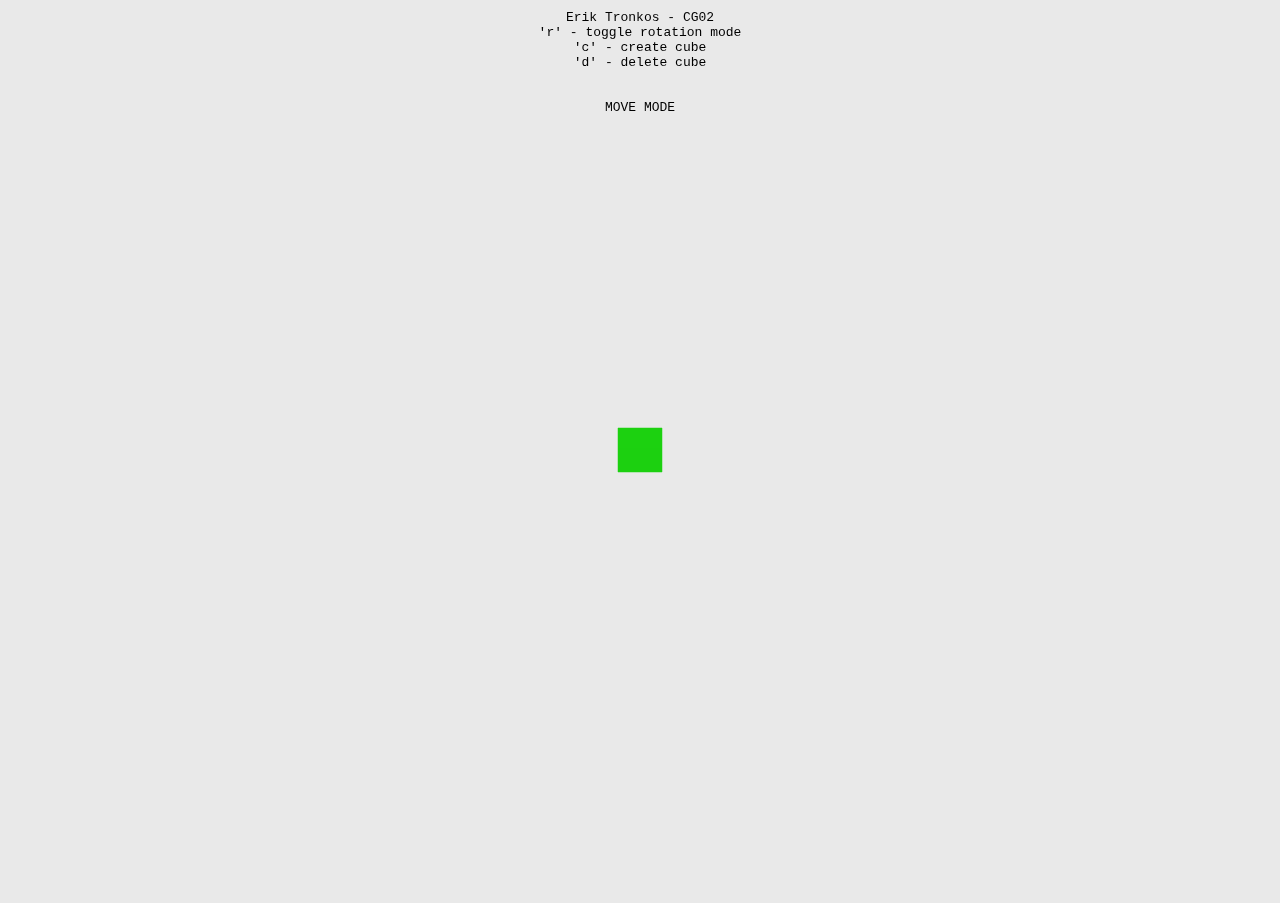
<file: cg/index.html>
<html>
<head>
<meta http-equiv="refresh" content="0; url=http://eriktronkos.github.io/cg/cg02.html" />
</head>
<body>
<a src="http://eriktronkos.github.io/cg/cg02.html">Clique aqui se não for redirecionado</a>
</body>
</html>
</file>
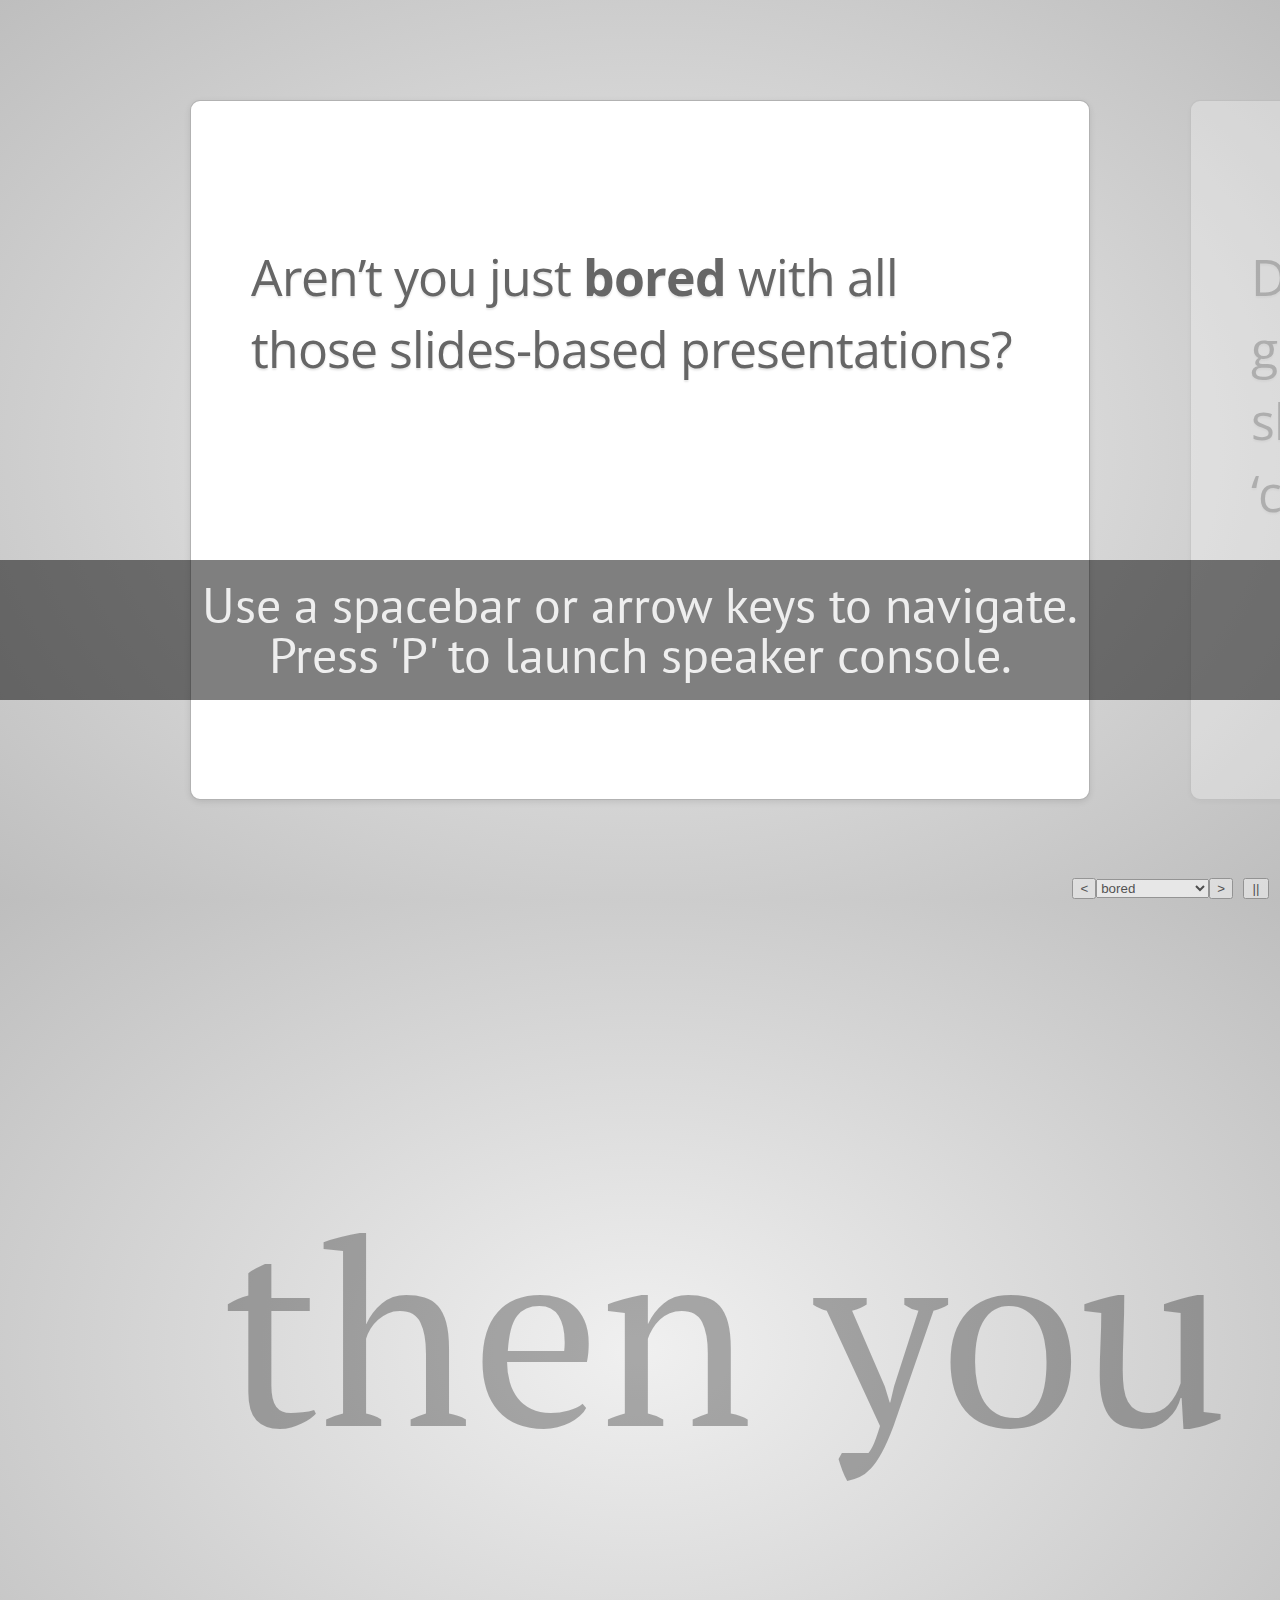
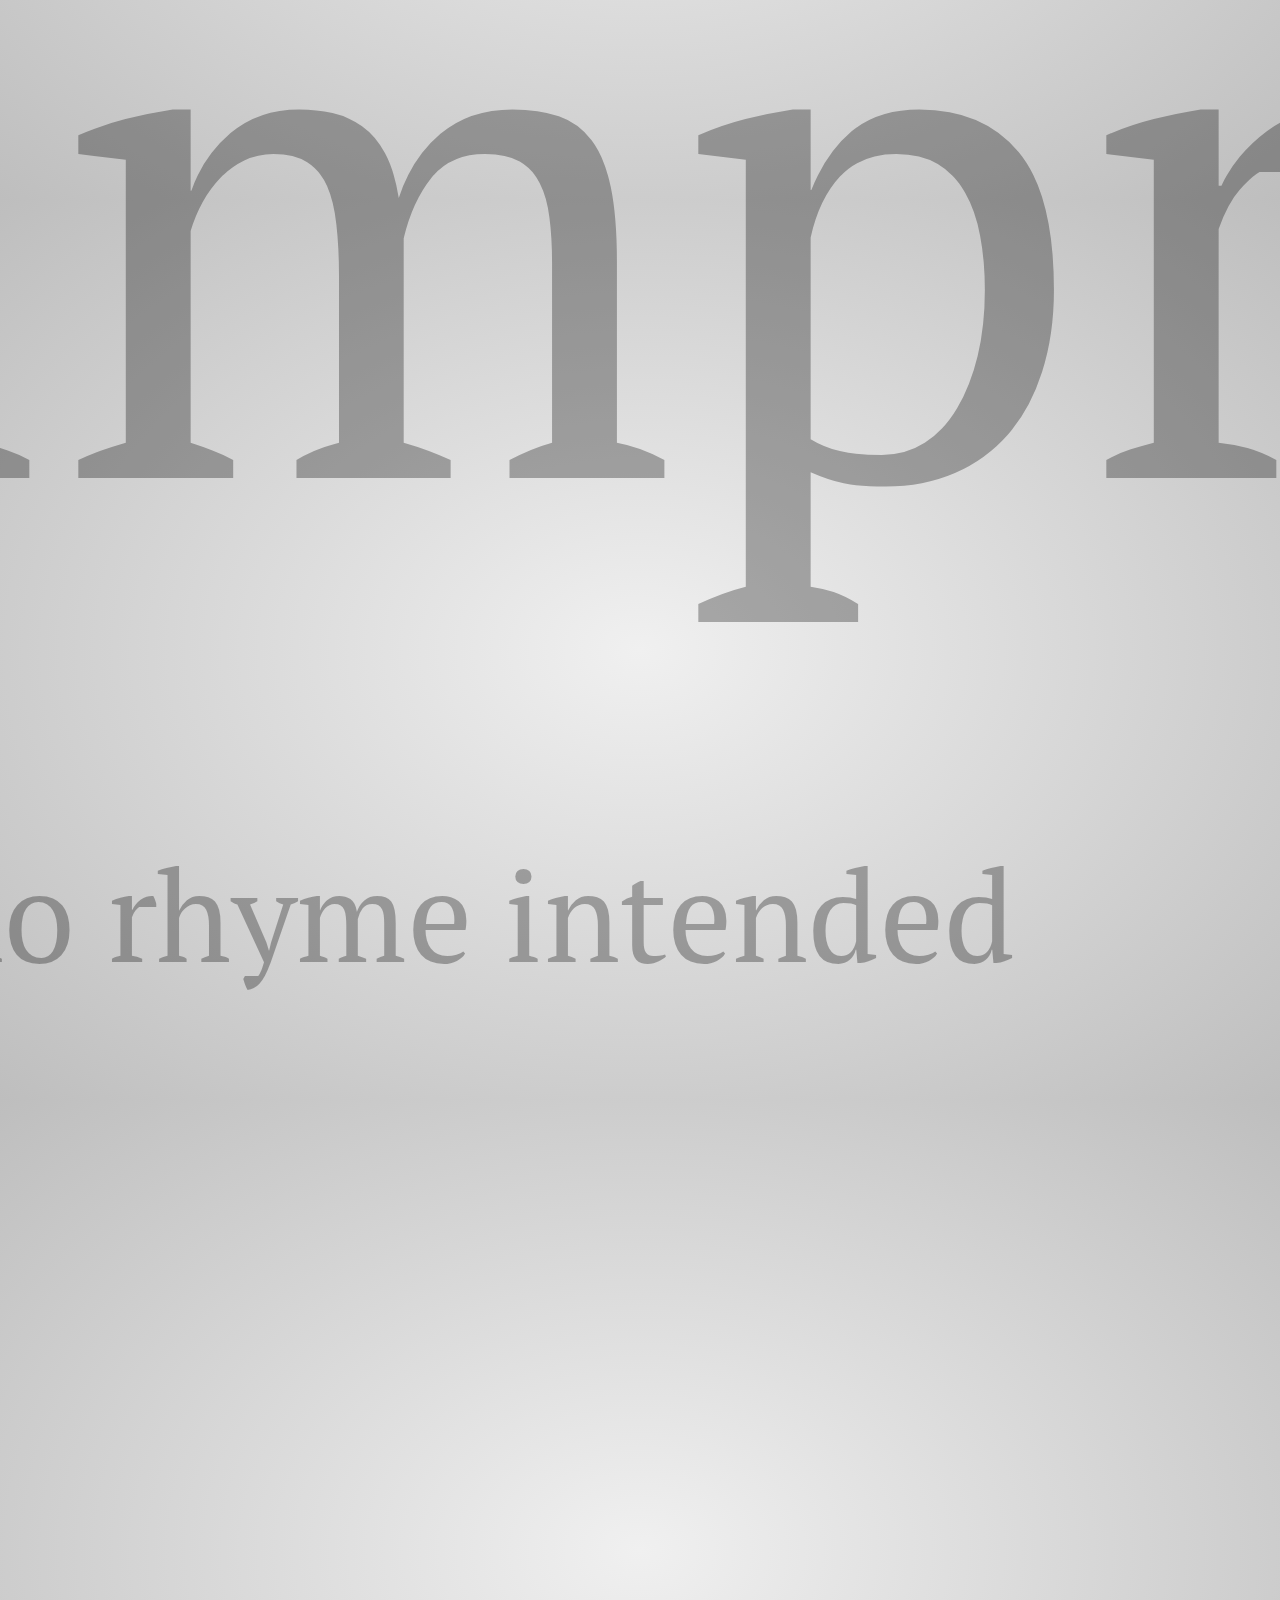
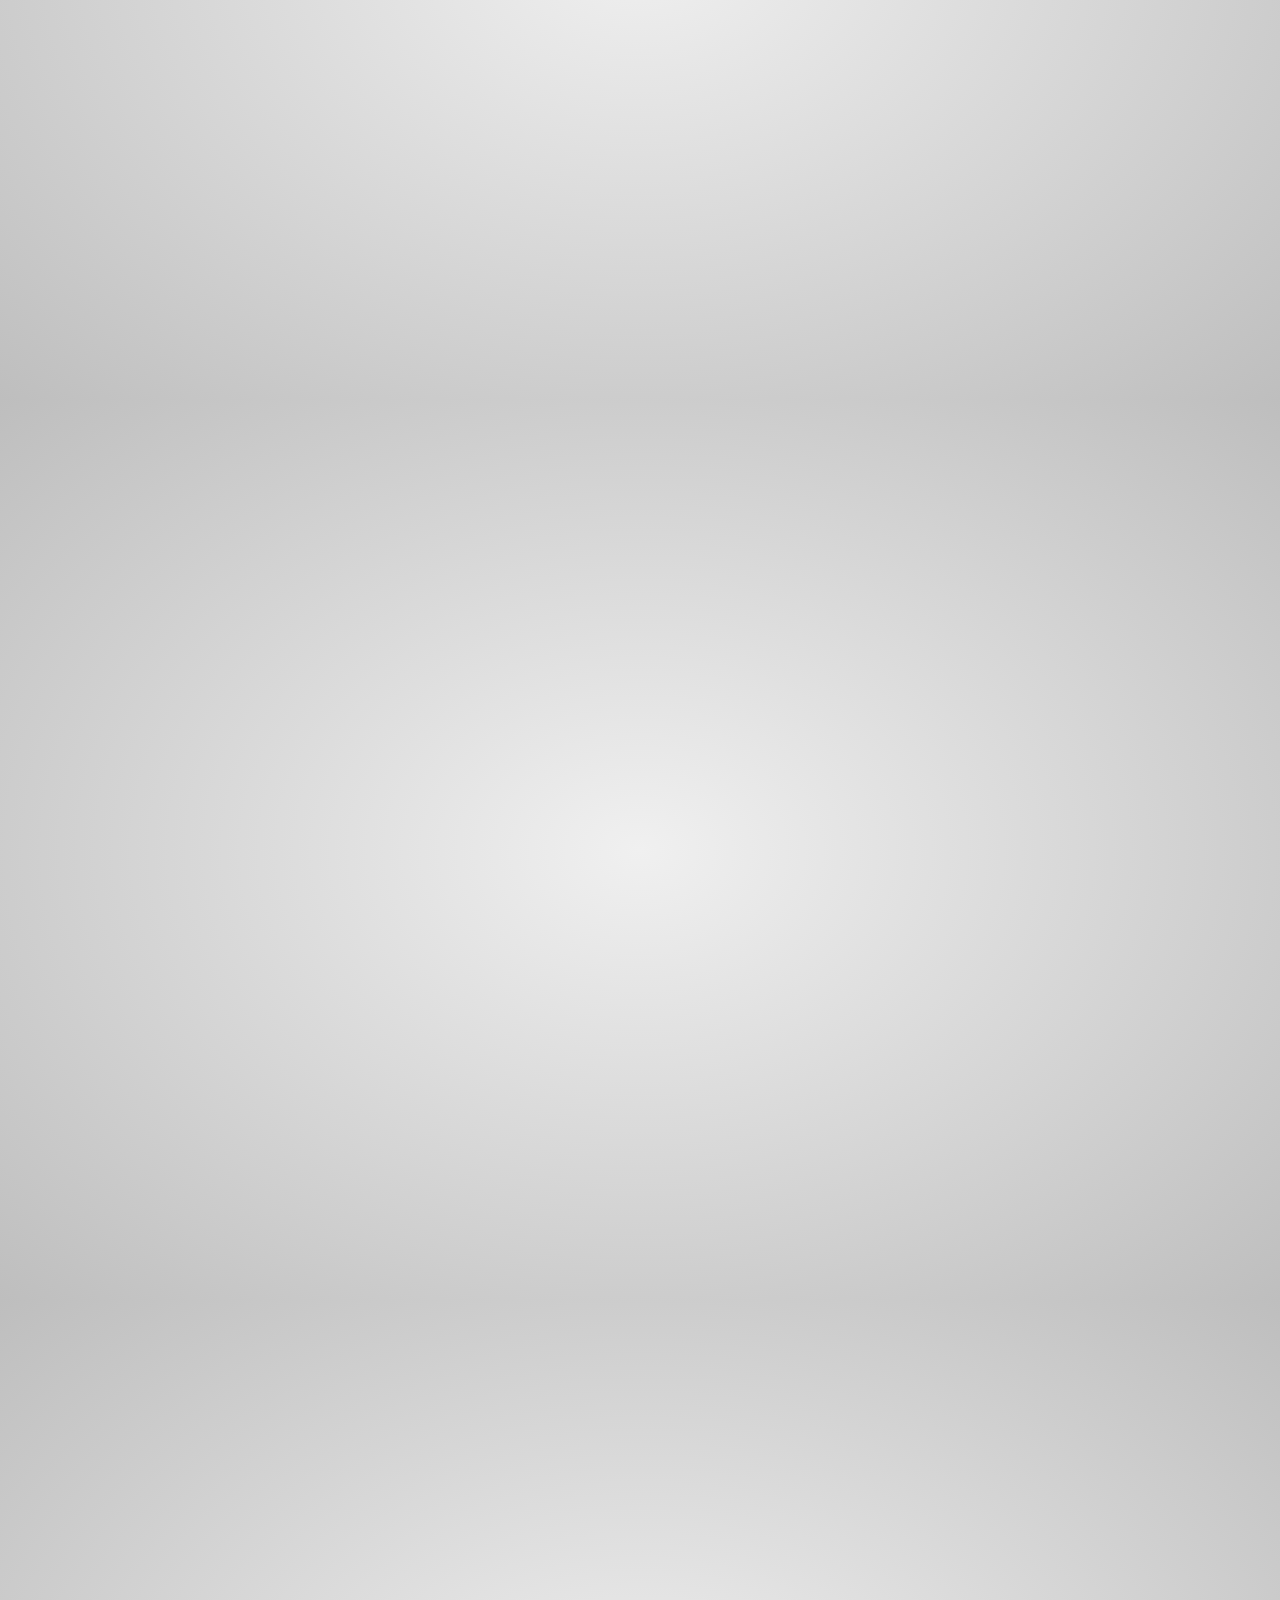
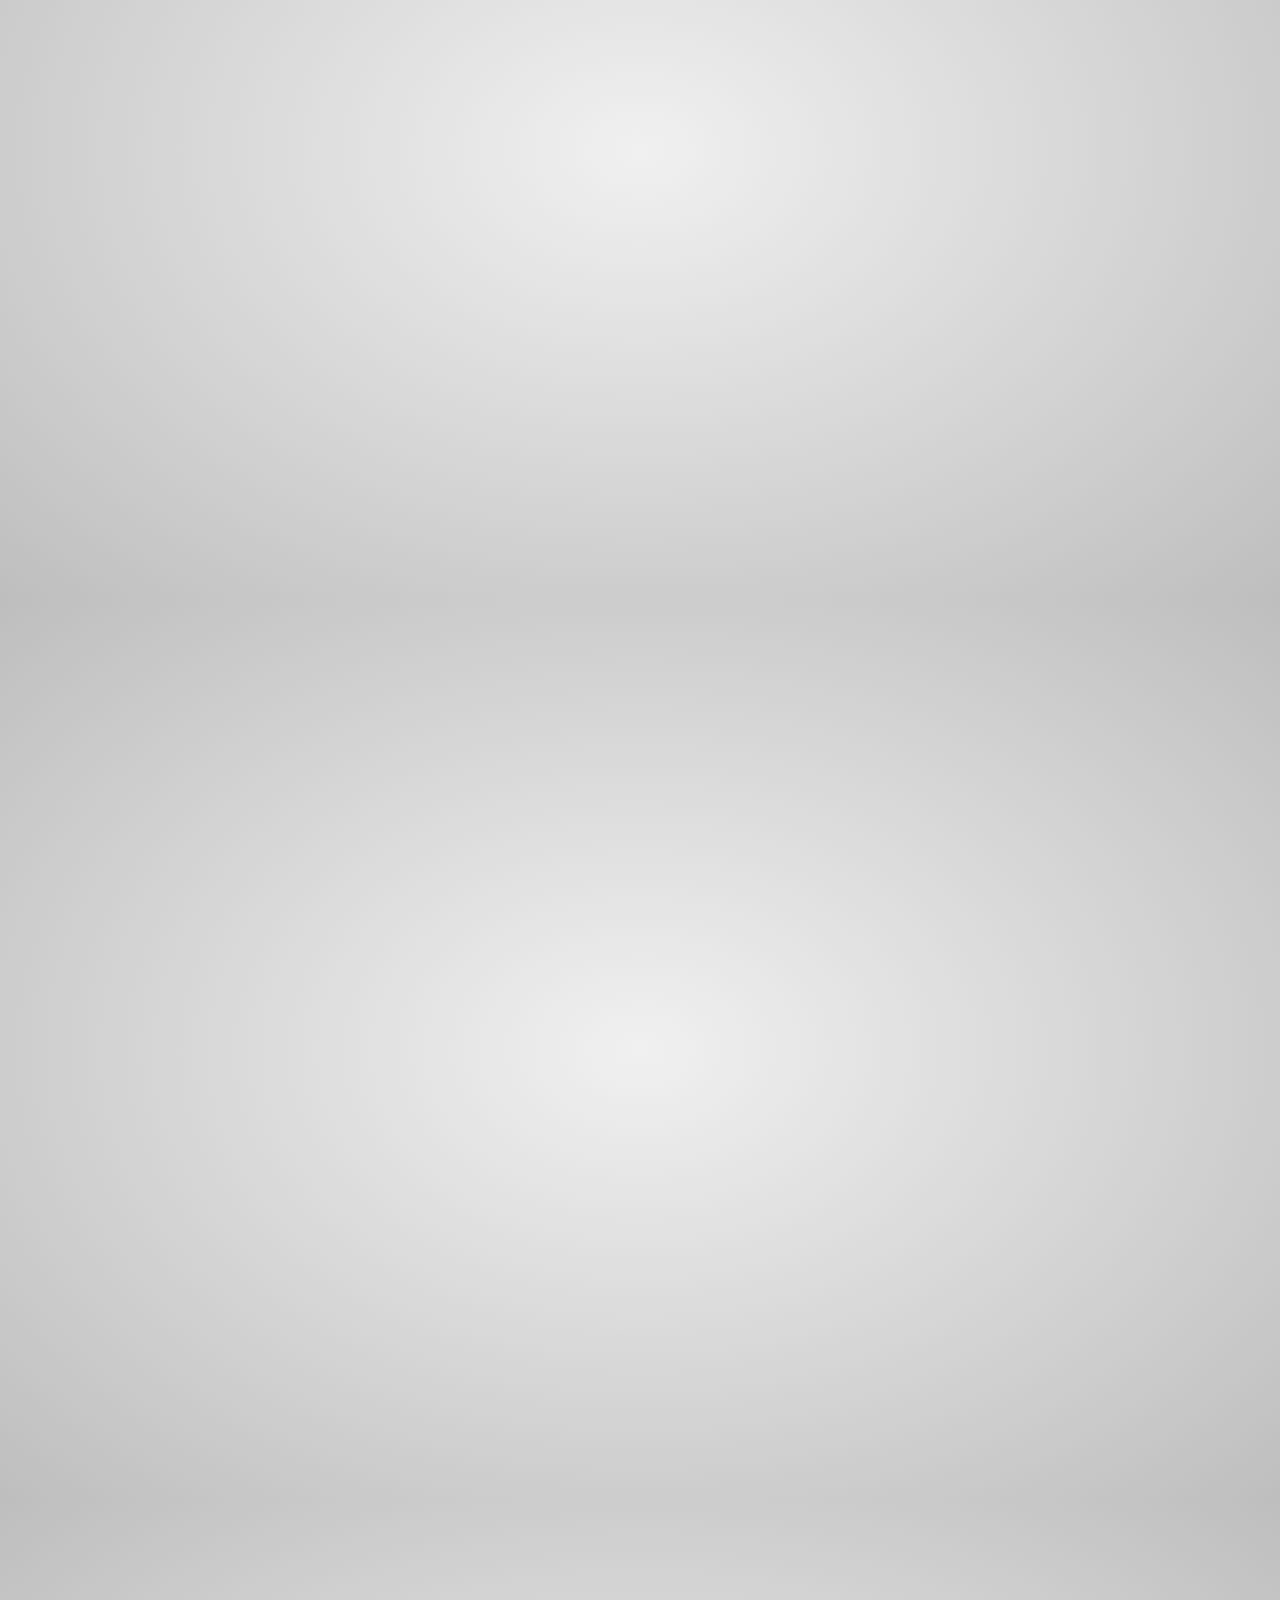
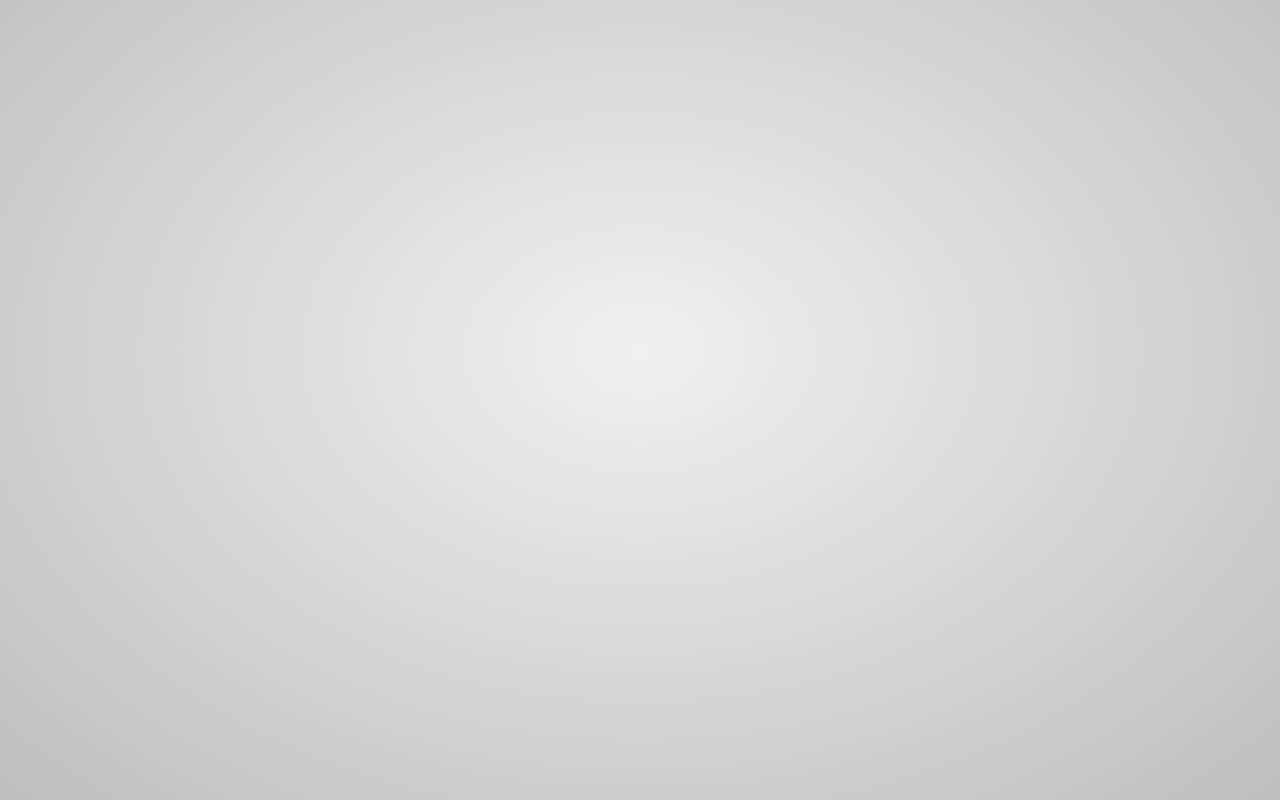
<file: self-presentation/impress.js/index.html>
<!doctype html>

<!--

    Welcome to the light side of the source, young padawan.

    One step closer to learn something interesting you are...

                               ____                  
                            _.' :  `._               
                        .-.'`.  ;   .'`.-.           
               __      / : ___\ ;  /___ ; \      __  
             ,'_ ""=-.:__;".-.";: :".-.":__;.-="" _`,
             :' `.t""=-.. '<@.`;_  ',@:` ..-=""j.' `;
                  `:-.._J '-.-'L__ `-.-' L_..-;'     
                    "-.__ ;  .-"  "-.  : __.-"       
                        L ' /.======.\ ' J           
                         "-.   "__"   .-"            
                        __.l"-:_JL_;-";.__           
                     .-j/'.;  ;""""  / .'\"-.        
                   .' /:`. "-.:     .-" .';  `.      
                .-"  / ;  "-. "-..-" .-"  :    "-.   
             .+"-.  : :      "-.__.-"      ;-._   \  
             ; \  `.; ;                    : : "+. ; 
             :  ;   ; ;                    : ;  : \: 
             ;  :   ; :                    ;:   ;  : 
            : \  ;  :  ;                  : ;  /  :: 
            ;  ; :   ; :                  ;   :   ;: 
            :  :  ;  :  ;                : :  ;  : ; 
            ;\    :   ; :                ; ;     ; ; 
            : `."-;   :  ;              :  ;    /  ; 
             ;    -:   ; :              ;  : .-"   : 
             :\     \  :  ;            : \.-"      : 
              ;`.    \  ; :            ;.'_..-=  / ; 
              :  "-.  "-:  ;          :/."      .'  :
               \         \ :          ;/  __        :
                \       .-`.\        /t-""  ":-+.   :
                 `.  .-"    `l    __/ /`. :  ; ; \  ;
                   \   .-" .-"-.-"  .' .'j \  /   ;/ 
                    \ / .-"   /.     .'.' ;_:'    ;  
                     :-""-.`./-.'     /    `.___.'   
                           \ `t  ._  /               
                            "-.t-._:'                

-->

<!--
    
    So you'd like to know how to use impress.js?
    
    You've made the first, very important step - you're reading the source code.
    And that's how impress.js presentations are built - with HTML and CSS code.
    
    Believe me, you need quite decent HTML and CSS skills to be able to use impress.js effectively.
    More importantly, you need to be a designer. There are no default styles or layouts for impress.js presentations.
    
    You need to design and build it by hand.
    
    So...
    
    Would you still like to know how to use impress.js?
    
-->

<html lang="en">
<head>
    <meta charset="utf-8" />
    <meta name="viewport" content="width=1024" />
    <meta name="apple-mobile-web-app-capable" content="yes" />
    <title>impress.js | presentation tool based on the power of CSS3 transforms and transitions in modern browsers | by Bartek Szopka @bartaz</title>
    
    <meta name="description" content="impress.js is a presentation tool based on the power of CSS3 transforms and transitions in modern browsers and inspired by the idea behind prezi.com." />
    <meta name="author" content="Bartek Szopka" />

    <link href="http://fonts.googleapis.com/css?family=Open+Sans:regular,semibold,italic,italicsemibold|PT+Sans:400,700,400italic,700italic|PT+Serif:400,700,400italic,700italic" rel="stylesheet" />

    <!--
        
        Impress.js doesn't depend on any external stylesheets. It adds all of the styles it needs for the
        presentation to work.
        
        This style below contains styles only for demo presentation. Browse it to see how impress.js
        classes are used to style presentation steps, or how to apply fallback styles, but I don't want
        you to use them directly in your presentation.
        
        Be creative, build your own. We don't really want all impress.js presentations to look the same,
        do we?
        
        When creating your own presentation get rid of this file. Start from scratch, it's fun!
        
    -->
    <link href="css/impress-demo.css" rel="stylesheet" />
    
    <link rel="shortcut icon" href="favicon.png" />
    <link rel="apple-touch-icon" href="apple-touch-icon.png" />
</head>

<!--
    
    Body element is used by impress.js to set some useful class names, that will allow you to detect
    the support and state of the presentation in CSS or other scripts.
    
    First very useful class name is `impress-not-supported`. This class means, that browser doesn't
    support features required by impress.js, so you should apply some fallback styles in your CSS.
    It's not necessary to add it manually on this element. If the script detects that browser is not
    good enough it will add this class, but keeping it in HTML means that users without JavaScript
    will also get fallback styles.
    
    When impress.js script detects that browser supports all required features, this class name will
    be removed.
    
    The class name on body element also depends on currently active presentation step. More details about
    it can be found later, when `hint` element is being described.
    
-->
<body class="impress-not-supported">

<!--
    For example this fallback message is only visible when there is `impress-not-supported` class on body.
-->
<div class="fallback-message">
    <p>Your browser <b>doesn't support the features required</b> by impress.js, so you are presented with a simplified version of this presentation.</p>
    <p>For the best experience please use the latest <b>Chrome</b>, <b>Safari</b> or <b>Firefox</b> browser.</p>
</div>

<!--
    
    Now that's the core element used by impress.js.
    
    That's the wrapper for your presentation steps. In this element all the impress.js magic happens.
    It doesn't have to be a `<div>`. Only `id` is important here as that's how the script find it.
    
    You probably won't need it now, but there are some configuration options that can be set on this element.
    
    To change the duration of the transition between slides use `data-transition-duration="2000"` giving it
    a number of ms. It defaults to 1000 (1s).
    
    You can also control the perspective with `data-perspective="500"` giving it a number of pixels.
    It defaults to 1000. You can set it to 0 if you don't want any 3D effects.
    If you are willing to change this value make sure you understand how CSS perspective works:
    https://developer.mozilla.org/en/CSS/perspective
    
    But as I said, you won't need it for now, so don't worry - there are some simple but interesting things
    right around the corner of this tag ;)
    
    ----------
    Plugins: We set the default time for autoplay plugin to 6 seconds. Autoplay will automatically advance
    to next slide after a timeout expires.
    
-->
<div id="impress" data-autoplay="7">

    <!--
        
        Here is where interesting thing start to happen.
        
        Each step of the presentation should be an element inside the `#impress` with a class name
        of `step`. These step elements are positioned, rotated and scaled by impress.js, and
        the 'camera' shows them on each step of the presentation.
        
        Positioning information is passed through data attributes.
        
        In the example below we only specify x and y position of the step element with `data-x="-1000"`
        and `data-y="-1500"` attributes. This means that **the center** of the element (yes, the center)
        will be positioned in point x = -1000px and y = -1500px of the presentation 'canvas'.
        
        It will not be rotated or scaled.
        
        --------
        Plugins: For first slide, set the autoplay time to a custom 10 seconds.
        
    -->
    <div id="bored" class="step slide" data-x="-1000" data-y="-1500" data-autoplay="10">
        <q>Aren’t you just <b>bored</b> with all those slides-based presentations?</q>
    </div>

    <!--
        
        The `id` attribute of the step element is used to identify it in the URL, but it's optional.
        If it is not defined, it will get a default value of `step-N` where N is a number of slide.
        
        So in the example below it'll be `step-2`.
        
        The hash part of the url when this step is active will be `#/step-2`.
        
        You can also use `#step-2` in a link, to point directly to this particular step.
        
        Please note, that while `#/step-2` (with slash) would also work in a link it's not recommended.
        Using classic `id`-based links like `#step-2` makes these links usable also in fallback mode.
        
    -->
    <div class="step slide" data-x="0" data-y="-1500">
        <q>Don’t you think that presentations given <strong>in modern browsers</strong> shouldn’t <strong>copy the limits</strong> of ‘classic’ slide decks?</q>
    </div>

    <div class="step slide" data-x="1000" data-y="-1500">
        <q>Would you like to <strong>impress your audience</strong> with <strong>stunning visualization</strong> of your talk?</q>
    </div>

    <!--
        
        This is an example of step element being scaled.
        
        Again, we use a `data-` attribute, this time it's `data-scale="4"`, so it means that this
        element will be 4 times larger than the others.
        From presentation and transitions point of view it means, that it will have to be scaled
        down (4 times) to make it back to its correct size.
        
    -->
    <div id="title" class="step" data-x="0" data-y="0" data-scale="4">
        <span class="try">then you should try</span>
        <h1>impress.js<sup>*</sup></h1>
        <span class="footnote"><sup>*</sup> no rhyme intended</span>
    </div>

    <!--
        
        This element introduces rotation.
        
        Notation shouldn't be a surprise. We use `data-rotate="90"` attribute, meaning that this
        element should be rotated by 90 degrees clockwise.
        
    -->
    <div id="its" class="step" data-x="850" data-y="3000" data-rotate="90" data-scale="5">
        <p>It’s a <strong>presentation tool</strong> <br/>
        inspired by the idea behind <a href="http://prezi.com">prezi.com</a> <br/>
        and based on the <strong>power of CSS3 transforms and transitions</strong> in modern browsers.</p>
    </div>

    <div id="big" class="step" data-x="3500" data-y="2100" data-rotate="180" data-scale="6">
        <p>visualize your <b>big</b> <span class="thoughts">thoughts</span></p>
    </div>

    <!--
        
        And now it gets really exciting! We move into third dimension!
        
        Along with `data-x` and `data-y`, you can define the position on third (Z) axis, with
        `data-z`. In the example below we use `data-z="-3000"` meaning that element should be
        positioned far away from us (by 3000px).
        
    -->
    <div id="tiny" class="step" data-x="2825" data-y="2325" data-z="-3000" data-rotate="300" data-scale="1">
        <p>and <b>tiny</b> ideas</p>
    </div>

    <!--
        
        This step here doesn't introduce anything new when it comes to data attributes, but you
        should notice in the demo that some words of this text are being animated.
        It's a very basic CSS transition that is applied to the elements when this step element is
        reached.
        
        At the very beginning of the presentation all step elements are given the class of `future`.
        It means that they haven't been visited yet.
        
        When the presentation moves to given step `future` is changed to `present` class name.
        That's how animation on this step works - text moves when the step has `present` class.
        
        Finally when the step is left the `present` class is removed from the element and `past`
        class is added.
        
        So basically every step element has one of three classes: `future`, `present` and `past`.
        Only one current step has the `present` class.
        
        Note: data-x/y/z attributes, if not defined, by default will inherit the value of the 
        previous step. So to get back to 0 on the z-axis, we must set it to 0.
        See src/plugins/rel/README.md for more information.
        
    -->
    <div id="ing" class="step" data-x="3500" data-y="-850" data-z="0" data-rotate="270" data-scale="6">
        <p>by <b class="positioning">positioning</b>, <b class="rotating">rotating</b> and <b class="scaling">scaling</b> them on an infinite canvas</p>
    </div>

    <div id="imagination" class="step" data-x="6700" data-y="-300" data-scale="6">
        <p>the only <b>limit</b> is your <b class="imagination">imagination</b></p>
    </div>

    <div id="source" class="step" data-x="6300" data-y="2000" data-rotate="20" data-scale="4">
        <p>want to know more?</p>
        <q><a href="http://github.com/henrikingo/impress.js">use the source</a>, Luke!</q>
    </div>

    <div id="one-more-thing" class="step" data-x="6000" data-y="4000" data-scale="2">
        <p>one more thing...</p>
    </div>

    <!--
        
        And the last one shows full power and flexibility of impress.js.
        
        You can not only position element in 3D, but also rotate it around any axis.
        So this one here will get rotated by -40 degrees (40 degrees anticlockwise) around X axis and
        10 degrees (clockwise) around Y axis.
        
        You can of course rotate it around Z axis with `data-rotate-z` - it has exactly the same effect
        as `data-rotate` (these two are basically aliases).
        
    -->
    <div id="its-in-3d" class="step" data-x="6200" data-y="4300" data-z="-100" data-rotate-x="-40" data-rotate-y="10" data-scale="2">
        <p><span class="have">have</span> <span class="you">you</span> <span class="noticed">noticed</span> <span class="its">it’s</span> <span class="in">in</span> <b>3D<sup>*</sup></b>?</p>
        <span class="footnote">* beat that, prezi ;)</span>
    </div>

    <!--
        
        So to summarize of all the possible attributes used to position presentation steps, we have:
        
        * `data-x`, `data-y`, `data-z` - they define the position of **the center** of step element on
            the canvas in pixels; their default value is 0;
        * `data-rotate-x`, `data-rotate-y`, 'data-rotate-z`, `data-rotate` - they define the rotation of
            the element around given axis in degrees; their default value is 0; `data-rotate` and `data-rotate-z`
            are exactly the same;
        * `data-scale` - defines the scale of step element; default value is 1
        
        These values are used by impress.js in CSS transformation functions, so for more information consult
        CSS transfrom docs: https://developer.mozilla.org/en/CSS/transform
        
    -->
    <div id="overview" class="step" data-x="3000" data-y="1500" data-z="0" data-scale="10">
    </div>

</div>

<!--
    This is a UI plugin. You can read more about plugins in src/plugins/README.md.
    For now, I'll just tell you that this adds some graphical controls to navigate the
    presentation. In the CSS file you can style them as you want. We've put them bottom right.
-->
<div id="impress-toolbar"></div>

<!--
    
    Hint is not related to impress.js in any way.
    
    But it can show you how to use impress.js features in creative way.
    
    When the presentation step is shown (selected) its element gets the class of "active" and the body element
    gets the class based on active step id `impress-on-ID` (where ID is the step's id)... It may not be
    so clear because of all these "ids" in previous sentence, so for example when the first step (the one with
    the id of `bored`) is active, body element gets a class of `impress-on-bored`.
    
    This class is used by this hint below. Check CSS file to see how it's shown with delayed CSS animation when
    the first step of presentation is visible for a couple of seconds.
    
    ...
    
    And when it comes to this piece of JavaScript below ... kids, don't do this at home ;)
    It's just a quick and dirty workaround to get different hint text for touch devices.
    In a real world it should be at least placed in separate JS file ... and the touch content should be
    probably just hidden somewhere in HTML - not hard-coded in the script.
    
    Just sayin' ;)
    
-->
<div class="hint">
    <p>Use a spacebar or arrow keys to navigate. <br/>
       Press 'P' to launch speaker console.</p>
</div>
<script>
if ("ontouchstart" in document.documentElement) { 
    document.querySelector(".hint").innerHTML = "<p>Swipe left or right to navigate</p>";
}
</script>

<!-- Extra modules
     impressConsole.js addon provides a cool speaker console for navigation, preview and speaker notes.
     If you're curious about details, these are initialized in src/plugins/extras/extras.js -->
<script type="text/javascript" src="extras/impress-console/js/impressConsole.js"></script>
<script type="text/javascript">
  // For impressConsole, we unfortunately must also set the path to a mandatory css file
  // which is relative to this html file.
  // See https://github.com/regebro/impress-console/issues/19
  var impressConsoleCss = 'extras/impress-console/css/impressConsole.css';
</script>



<!--
    
    Last, but not least.
    
    To make all described above really work, you need to include impress.js in the page.
    I strongly encourage to minify it first.
    
    In here I just include full source of the script to make it more readable.
    
    You also need to call a `impress().init()` function to initialize impress.js presentation.
    And you should do it in the end of your document. Not only because it's a good practice, but also
    because it should be done when the whole document is ready.
    Of course you can wrap it in any kind of "DOM ready" event, but I was too lazy to do so ;)
    
-->
<script src="js/impress.js"></script>
<script>impress().init();</script>

<!--
    
    The `impress()` function also gives you access to the API that controls the presentation.
    
    Just store the result of the call:
    
        var api = impress();
    
    and you will get three functions you can call:
    
        `api.init()` - initializes the presentation,
        `api.next()` - moves to next step of the presentation,
        `api.prev()` - moves to previous step of the presentation,
        `api.goto( stepIndex | stepElementId | stepElement, [duration] )` - moves the presentation to the step given by its index number
                id or the DOM element; second parameter can be used to define duration of the transition in ms,
                but it's optional - if not provided default transition duration for the presentation will be used.
    
    You can also simply call `impress()` again to get the API, so `impress().next()` is also allowed.
    Don't worry, it wont initialize the presentation again.
    
    For some example uses of this API check the last part of the source of impress.js where the API
    is used in event handlers.
    
-->

</body>
</html>

<!--
    
    Now you know more or less everything you need to build your first impress.js presentation, but before
    you start...
    
    Oh, you've already cloned the code from GitHub?
    
    You have it open in text editor?
    
    Stop right there!
    
    That's not how you create awesome presentations. This is only a code. Implementation of the idea that
    first needs to grow in your mind.
    
    So if you want to build great presentation take a pencil and piece of paper. And turn off the computer.
    
    Sketch, draw and write. Brainstorm your ideas on a paper. Try to build a mind-map of what you'd like
    to present. It will get you closer and closer to the layout you'll build later with impress.js.
    
    Get back to the code only when you have your presentation ready on a paper. It doesn't make sense to do
    it earlier, because you'll only waste your time fighting with positioning of useless points.
    
    If you think I'm crazy, please put your hands on a book called "Presentation Zen". It's all about 
    creating awesome and engaging presentations.
    
    Think about it. 'Cause impress.js may not help you, if you have nothing interesting to say.
    
-->

<!--
    
    Are you still reading this?
    
    For real?
    
    I'm impressed! Feel free to let me know that you got that far (I'm @bartaz on Twitter), 'cause I'd like
    to congratulate you personally :)
    
    But you don't have to do it now. Take my advice and take some time off. Make yourself a cup of coffee, tea,
    or anything you like to drink. And raise a glass for me ;)
    
    Cheers!
    
-->
</file>
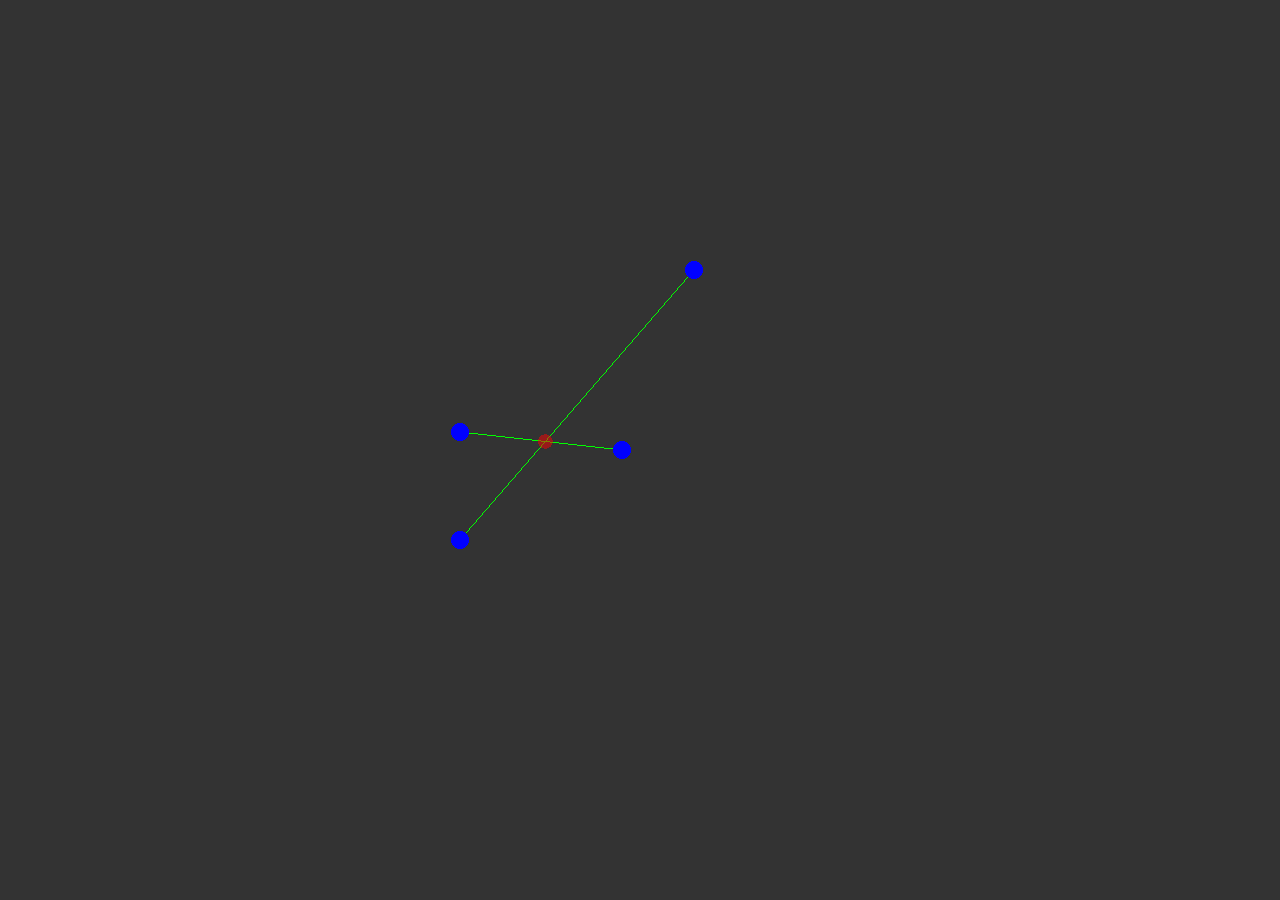
<file: cg/cg01.html>
<html>
	<head>
		<title>Trabalho 01 Computação Gráfica - Erik Tronkos</title>
		<style>
			body { margin: 0; }
			canvas { width: 100%; height: 100% }
		</style>
	</head>
	<body>
		<script src="three.min.js"></script>
		<script src="underscore-min.js"></script>
		<script src="cg01.js"></script>
	</body>
</html>
</file>
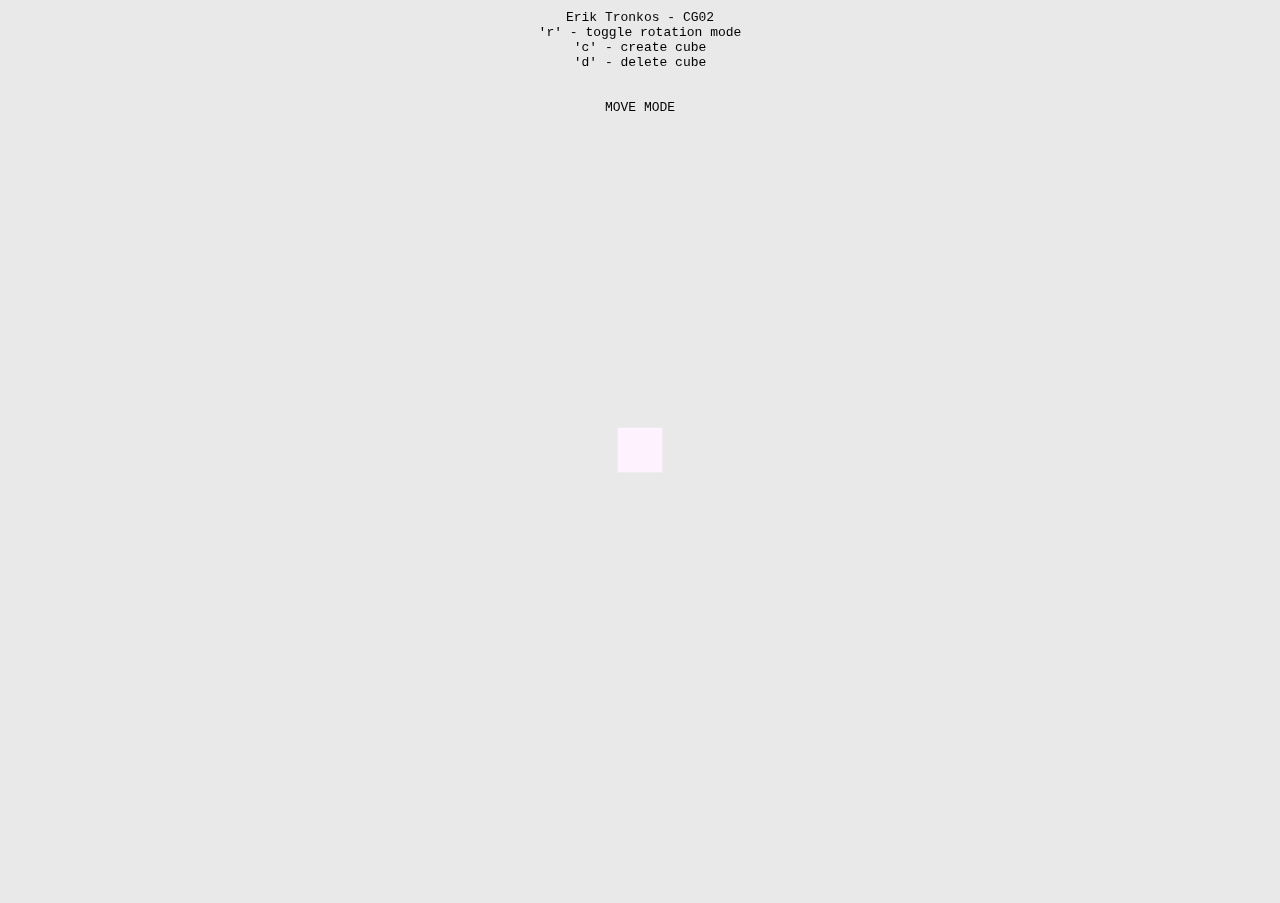
<file: cg/cg02.html>
<!DOCTYPE html>
<html>
	<head>
		<title>Erik Tronkos - CG02</title>
		<meta name="viewport" content="width=device-width, user-scalable=no, minimum-scale=1.0, maximum-scale=1.0">
		<style>
			body {
				font-family: Monospace;
				background-color: #e9e9e9;
				margin: 0px;
				overflow: hidden;
			}
		</style>
	</head>
	<body>

		<script src="three.min.js"></script>

		<script src="TrackballControls.js"></script>

		<script src="cg02.js"></script>

	</body>
</html>
</file>
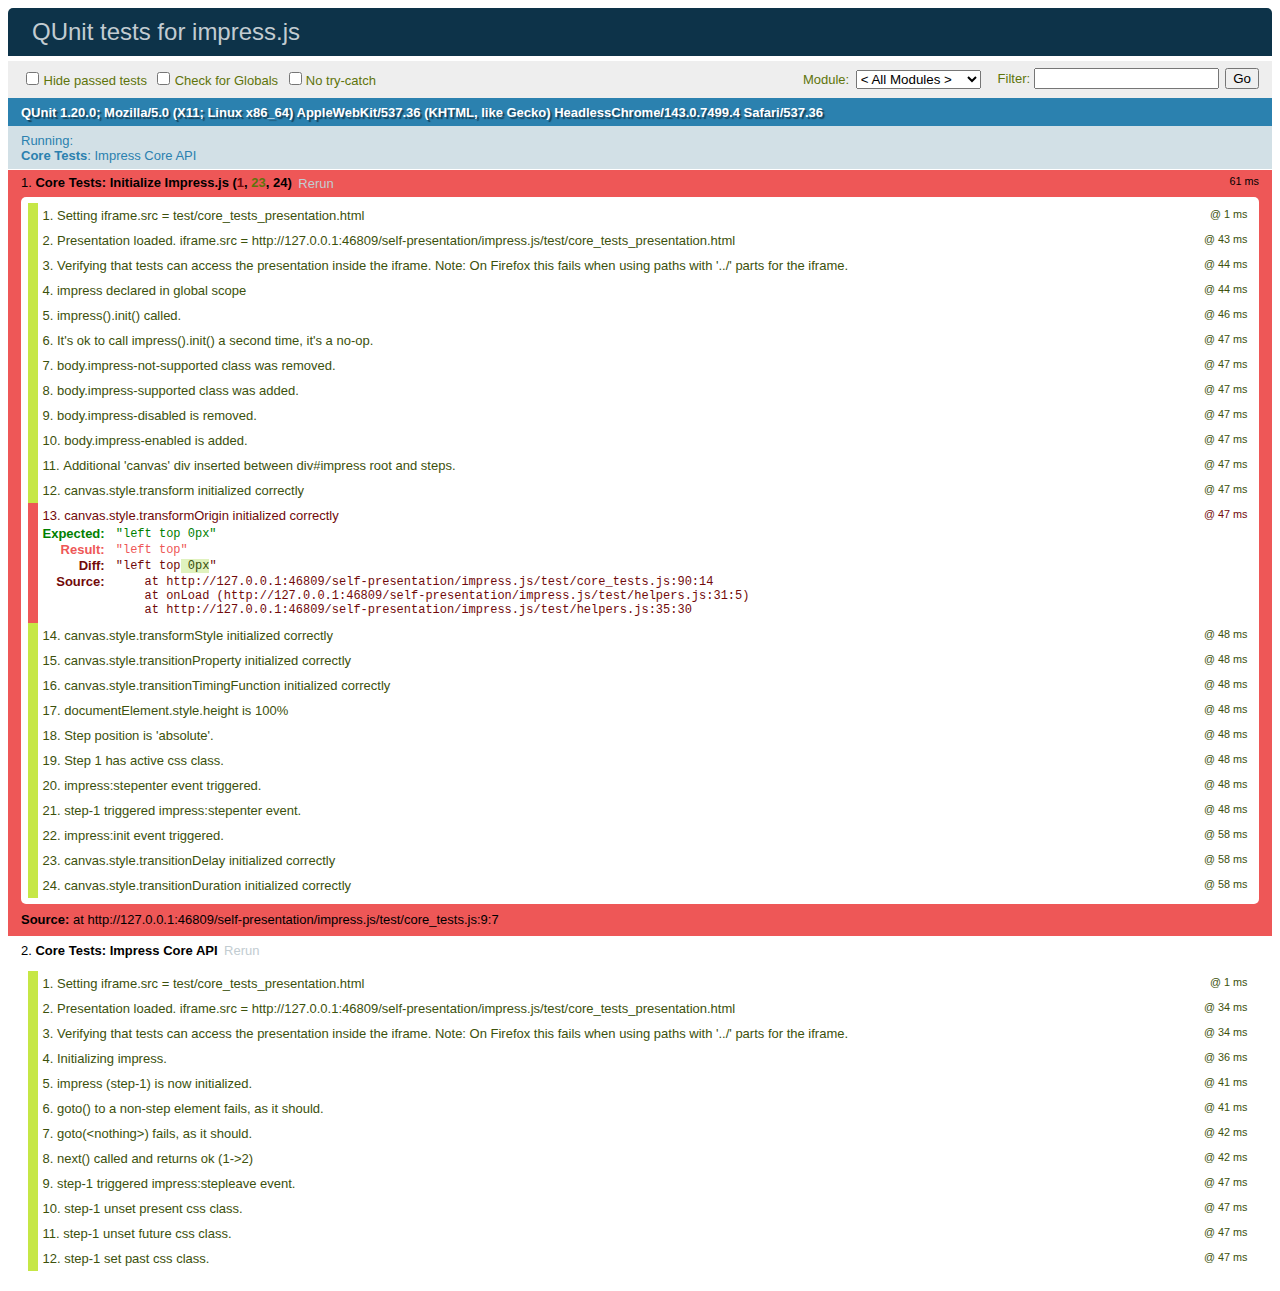
<file: self-presentation/impress.js/qunit_test_runner.html>
<!DOCTYPE html>
  <!--
  Copyright 2016 Henrik Ingo (@henrikingo)
  Released under the MIT license. See LICENSE file.
  -->
<html>
<head>
  <meta charset="utf-8">
  <title>QUnit tests for impress.js</title>
  <link rel="stylesheet" href="test/qunit/qunit.css">
</head>
<body>
  <div id="qunit"></div>

  <div id="qunit-fixture"></div>

  <script src="test/qunit/qunit.js"></script>
  <!-- The QUnit tests. -->
  <script src="test/helpers.js"></script>
  <!-- Core tests -->
  <script src="test/core_tests.js"></script>
  <!-- Plugins -->
  <script src="src/plugins/navigation/navigation_tests.js"></script>

</body>
</html>
</file>
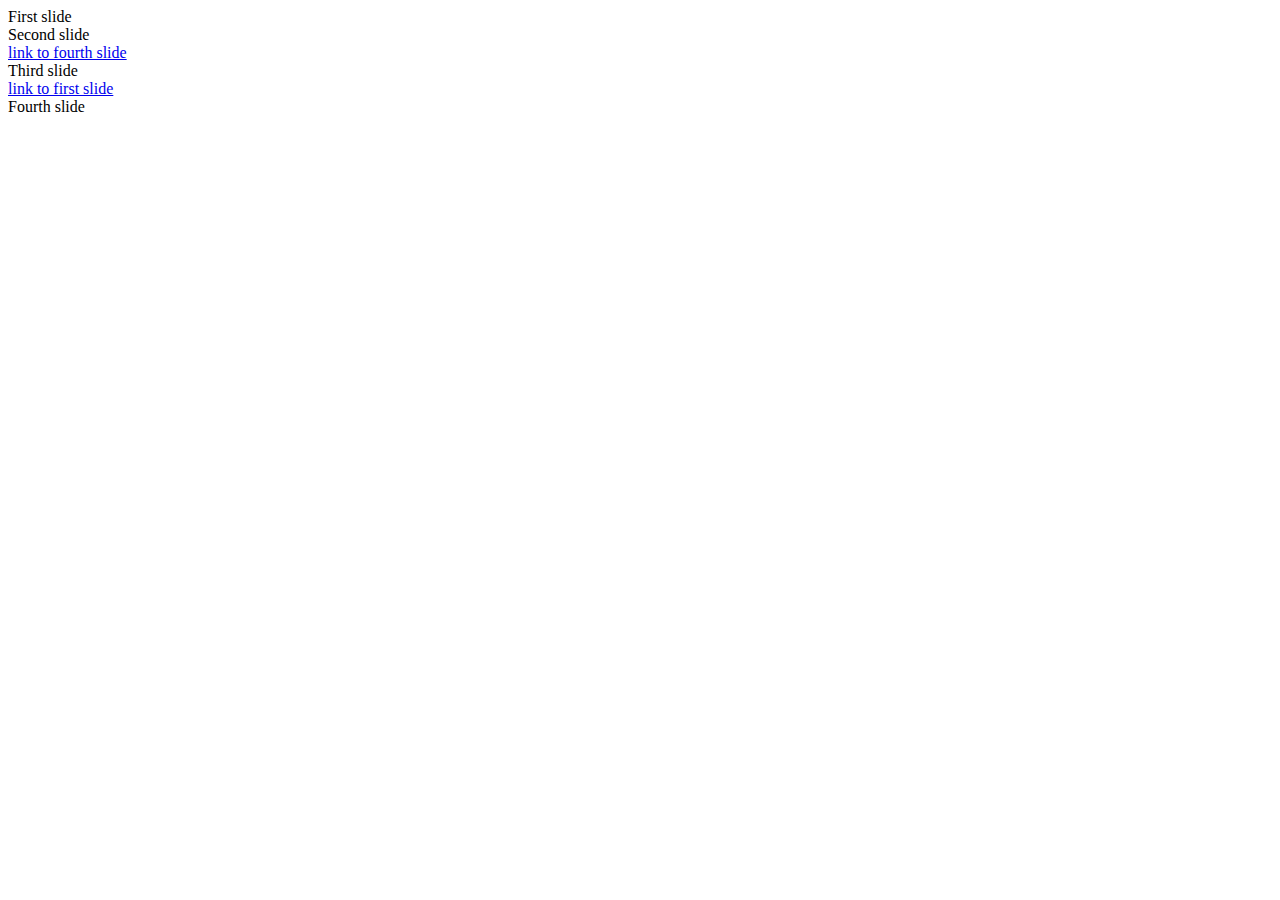
<file: self-presentation/impress.js/test/core_tests_presentation.html>
<!DOCTYPE html>
  <!--
  Copyright 2016 Henrik Ingo (@henrikingo)
  Released under the MIT license. See LICENSE file.
  -->
<html>
<head>
  <meta charset="utf-8">
  <title>The presentation steps used in an iframe in core_tests.js</title>
</head>
<!-- id is used by syn -->
<body class="impress-not-supported" id="bodyid">
  <div id="impress">
    <div class="step" data-x="-1000" data-y="0">First slide</div>
    <div class="step" data-x="-800" data-y="0">Second slide <br /><a href="#fourth" id="linktofourth">link to fourth slide</a></div>
    <div class="step" data-x="-600" data-y="0">Third slide<br /><a href="#step-1" id="linktofirst">link to first slide</a></div>
    <div class="step" id="fourth" data-x="-400" data-y="0">Fourth slide</div>
  </div>
  <script src="../js/impress.js"></script>
  <!-- This is a copy of dist/syn.js from bower install syn. (The one in npm install doesn't work in a browser.) -->
  <!-- See http://bitovi.com/blog/2010/07/syn-a-standalone-synthetic-event-library.html for simple usage guide. -->
  <script src="syn/syn.js"></script>
</body>
</html>
</file>
<file: self-presentation/impress.js/css/impress-demo.css>
/*
    So you like the style of impress.js demo?
    Or maybe you are just curious how it was done?

    You couldn't find a better place to find out!

    Welcome to the stylesheet impress.js demo presentation.

    Please remember that it is not meant to be a part of impress.js and is
    not required by impress.js.
    I expect that anyone creating a presentation for impress.js would create
    their own set of styles.

    But feel free to read through it and learn how to get the most of what
    impress.js provides.

    And let me be your guide.

    Shall we begin?
*/


/*
    We start with a good ol' reset.
    That's the one by Eric Meyer http://meyerweb.com/eric/tools/css/reset/

    You can probably argue if it is needed here, or not, but for sure it
    doesn't do any harm and gives us a fresh start.
*/

html, body, div, span, applet, object, iframe,
h1, h2, h3, h4, h5, h6, p, blockquote, pre,
a, abbr, acronym, address, big, cite, code,
del, dfn, em, img, ins, kbd, q, s, samp,
small, strike, strong, sub, sup, tt, var,
b, u, i, center,
dl, dt, dd, ol, ul, li,
fieldset, form, label, legend,
table, caption, tbody, tfoot, thead, tr, th, td,
article, aside, canvas, details, embed,
figure, figcaption, footer, header, hgroup,
menu, nav, output, ruby, section, summary,
time, mark, audio, video {
    margin: 0;
    padding: 0;
    border: 0;
    font-size: 100%;
    font: inherit;
    vertical-align: baseline;
}

/* HTML5 display-role reset for older browsers */
article, aside, details, figcaption, figure,
footer, header, hgroup, menu, nav, section {
    display: block;
}
body {
    line-height: 1;
}
ol, ul {
    list-style: none;
}
blockquote, q {
    quotes: none;
}
blockquote:before, blockquote:after,
q:before, q:after {
    content: '';
    content: none;
}

table {
    border-collapse: collapse;
    border-spacing: 0;
}

/*
    Now here is when interesting things start to appear.

    We set up <body> styles with default font and nice gradient in the background.
    And yes, there is a lot of repetition there because of -prefixes but we don't
    want to leave anybody behind.
*/
body {
    font-family: 'PT Sans', sans-serif;
    min-height: 740px;

    background: rgb(215, 215, 215);
    background: -webkit-gradient(radial, 50% 50%, 0, 50% 50%, 500, from(rgb(240, 240, 240)), to(rgb(190, 190, 190)));
    background: -webkit-radial-gradient(rgb(240, 240, 240), rgb(190, 190, 190));
    background:    -moz-radial-gradient(rgb(240, 240, 240), rgb(190, 190, 190));
    background:     -ms-radial-gradient(rgb(240, 240, 240), rgb(190, 190, 190));
    background:      -o-radial-gradient(rgb(240, 240, 240), rgb(190, 190, 190));
    background:         radial-gradient(rgb(240, 240, 240), rgb(190, 190, 190));
}

/*
    Now let's bring some text styles back ...
*/
b, strong { font-weight: bold }
i, em { font-style: italic }

/*
    ... and give links a nice look.
*/
a {
    color: inherit;
    text-decoration: none;
    padding: 0 0.1em;
    background: rgba(255,255,255,0.5);
    text-shadow: -1px -1px 2px rgba(100,100,100,0.9);
    border-radius: 0.2em;

    -webkit-transition: 0.5s;
    -moz-transition:    0.5s;
    -ms-transition:     0.5s;
    -o-transition:      0.5s;
    transition:         0.5s;
}

a:hover,
a:focus {
    background: rgba(255,255,255,1);
    text-shadow: -1px -1px 2px rgba(100,100,100,0.5);
}

/*
    Because the main point behind the impress.js demo is to demo impress.js
    we display a fallback message for users with browsers that don't support
    all the features required by it.

    All of the content will be still fully accessible for them, but I want
    them to know that they are missing something - that's what the demo is
    about, isn't it?

    And then we hide the message, when support is detected in the browser.
*/

.fallback-message {
    font-family: sans-serif;
    line-height: 1.3;

    width: 780px;
    padding: 10px 10px 0;
    margin: 20px auto;

    border: 1px solid #E4C652;
    border-radius: 10px;
    background: #EEDC94;
}

.fallback-message p {
    margin-bottom: 10px;
}

.impress-supported .fallback-message {
    display: none;
}

/*
    Now let's style the presentation steps.

    We start with basics to make sure it displays correctly in everywhere ...
*/

.step {
    position: relative;
    width: 900px;
    padding: 40px;
    margin: 20px auto;

    -webkit-box-sizing: border-box;
    -moz-box-sizing:    border-box;
    -ms-box-sizing:     border-box;
    -o-box-sizing:      border-box;
    box-sizing:         border-box;

    font-family: 'PT Serif', georgia, serif;
    font-size: 48px;
    line-height: 1.5;
}

/*
    ... and we enhance the styles for impress.js.

    Basically we remove the margin and make inactive steps a little bit transparent.
*/
.impress-enabled .step {
    margin: 0;
    opacity: 0.3;

    -webkit-transition: opacity 1s;
    -moz-transition:    opacity 1s;
    -ms-transition:     opacity 1s;
    -o-transition:      opacity 1s;
    transition:         opacity 1s;
}

.impress-enabled .step.active { opacity: 1 }

/*
    These 'slide' step styles were heavily inspired by HTML5 Slides:
    http://html5slides.googlecode.com/svn/trunk/styles.css

    ;)

    They cover everything what you see on first three steps of the demo.
*/
.slide {
    display: block;

    width: 900px;
    height: 700px;
    padding: 40px 60px;

    background-color: white;
    border: 1px solid rgba(0, 0, 0, .3);
    border-radius: 10px;
    box-shadow: 0 2px 6px rgba(0, 0, 0, .1);

    color: rgb(102, 102, 102);
    text-shadow: 0 2px 2px rgba(0, 0, 0, .1);

    font-family: 'Open Sans', Arial, sans-serif;
    font-size: 30px;
    line-height: 36px;
    letter-spacing: -1px;
}

.slide q {
    display: block;
    font-size: 50px;
    line-height: 72px;

    margin-top: 100px;
}

.slide q strong {
    white-space: nowrap;
}

/*
    And now we start to style each step separately.

    I agree that this may be not the most efficient, object-oriented and
    scalable way of styling, but most of steps have quite a custom look
    and typography tricks here and there, so they had to be styled separately.

    First is the title step with a big <h1> (no room for padding) and some
    3D positioning along Z axis.
*/

#title {
    padding: 0;
}

#title .try {
    font-size: 64px;
    position: absolute;
    top: -0.5em;
    left: 1.5em;

    -webkit-transform: translateZ(20px);
    -moz-transform:    translateZ(20px);
    -ms-transform:     translateZ(20px);
    -o-transform:      translateZ(20px);
    transform:         translateZ(20px);
}

#title h1 {
    font-size: 180px;

    -webkit-transform: translateZ(50px);
    -moz-transform:    translateZ(50px);
    -ms-transform:     translateZ(50px);
    -o-transform:      translateZ(50px);
    transform:         translateZ(50px);
}

#title .footnote {
    font-size: 32px;
}

/*
    Second step is nothing special, just a text with a link, so it doesn't need
    any special styling.

    Let's move to 'big thoughts' with centered text and custom font sizes.
*/
#big {
    width: 600px;
    text-align: center;
    font-size: 60px;
    line-height: 1;
}

#big strong, /* Tinymce converts b to strong in impressionist */
#big b {
    display: block;
    font-size: 250px;
    line-height: 250px;
}

#big .thoughts {
    font-size: 90px;
    line-height: 150px;
}

/*
    'Tiny ideas' just need some tiny styling.
*/
#tiny {
    width: 500px;
    text-align: center;
}

/*
    This step has some animated text ...
*/
#ing { width: 500px }

/*
    ... so we define display to `inline-block` to enable transforms and
    transition duration to 0.5s ...
*/
#ing b {
    display: inline-block;
    -webkit-transition: 0.5s;
    -moz-transition:    0.5s;
    -ms-transition:     0.5s;
    -o-transition:      0.5s;
    transition:         0.5s;
}

/*
    ... and we want 'positioning` word to move up a bit when the step gets
    `present` class ...
*/
#ing.present .positioning {
    -webkit-transform: translateY(-10px);
    -moz-transform:    translateY(-10px);
    -ms-transform:     translateY(-10px);
    -o-transform:      translateY(-10px);
    transform:         translateY(-10px);
}

/*
    ... 'rotating' to rotate a quarter of a second later ...
*/
#ing.present .rotating {
    -webkit-transform: rotate(-10deg);
    -moz-transform:    rotate(-10deg);
    -ms-transform:     rotate(-10deg);
    -o-transform:      rotate(-10deg);
    transform:         rotate(-10deg);

    -webkit-transition-delay: 0.25s;
    -moz-transition-delay:    0.25s;
    -ms-transition-delay:     0.25s;
    -o-transition-delay:      0.25s;
    transition-delay:         0.25s;
}

/*
    ... and 'scaling' to scale down after another quarter of a second.
*/
#ing.present .scaling {
    -webkit-transform: scale(0.7);
    -moz-transform:    scale(0.7);
    -ms-transform:     scale(0.7);
    -o-transform:      scale(0.7);
    transform:         scale(0.7);

    -webkit-transition-delay: 0.5s;
    -moz-transition-delay:    0.5s;
    -ms-transition-delay:     0.5s;
    -o-transition-delay:      0.5s;
    transition-delay:         0.5s;
}

/*
    The 'imagination' step is again some boring font-sizing.
*/

#imagination {
    width: 600px;
}

#imagination .imagination {
    font-size: 78px;
}

/*
    There is nothing really special about 'use the source, Luke' step, too,
    except maybe of the Yoda background.

    As you can see below I've 'hard-coded' it in data URL.
    That's not the best way to serve images, but because that's just this one
    I decided it will be OK to have it this way.

    Just make sure you don't blindly copy this approach.
*/
#source {
    width: 700px;
    padding-bottom: 300px;

    /* Yoda Icon :: Pixel Art from Star Wars http://www.pixeljoint.com/pixelart/1423.htm */
    background-image: url([data-uri]);
    background-position: bottom right;
    background-repeat: no-repeat;
}

#source q {
    font-size: 60px;
}

/*
    And the "it's in 3D" step again brings some 3D typography - just for fun.

    Because we want to position <span> elements in 3D we set transform-style to
    `preserve-3d` on the paragraph.
    It is not needed by webkit browsers, but it is in Firefox. It's hard to say
    which behaviour is correct as 3D transforms spec is not very clear about it.
*/
#its-in-3d p {
    -webkit-transform-style: preserve-3d;
    -moz-transform-style:    preserve-3d; /* Y U need this Firefox?! */
    -ms-transform-style:     preserve-3d;
    -o-transform-style:      preserve-3d;
    transform-style:         preserve-3d;
}

/*
    Below we position each word separately along Z axis and we want it to transition
    to default position in 0.5s when the step gets `present` class.

    Quite a simple idea, but lot's of styles and prefixes.
*/
#its-in-3d span,
#its-in-3d b {
    display: inline-block;
    -webkit-transform: translateZ(40px);
    -moz-transform:    translateZ(40px);
    -ms-transform:     translateZ(40px);
    -o-transform:      translateZ(40px);
     transform:        translateZ(40px);

    -webkit-transition: 0.5s;
    -moz-transition:    0.5s;
    -ms-transition:     0.5s;
    -o-transition:      0.5s;
    transition:         0.5s;
}

#its-in-3d .have {
    -webkit-transform: translateZ(-40px);
    -moz-transform:    translateZ(-40px);
    -ms-transform:     translateZ(-40px);
    -o-transform:      translateZ(-40px);
    transform:         translateZ(-40px);
}

#its-in-3d .you {
    -webkit-transform: translateZ(20px);
    -moz-transform:    translateZ(20px);
    -ms-transform:     translateZ(20px);
    -o-transform:      translateZ(20px);
    transform:         translateZ(20px);
}

#its-in-3d .noticed {
    -webkit-transform: translateZ(-40px);
    -moz-transform:    translateZ(-40px);
    -ms-transform:     translateZ(-40px);
    -o-transform:      translateZ(-40px);
    transform:         translateZ(-40px);
}

#its-in-3d .its {
    -webkit-transform: translateZ(60px);
    -moz-transform:    translateZ(60px);
    -ms-transform:     translateZ(60px);
    -o-transform:      translateZ(60px);
    transform:         translateZ(60px);
}

#its-in-3d .in {
    -webkit-transform: translateZ(-10px);
    -moz-transform:    translateZ(-10px);
    -ms-transform:     translateZ(-10px);
    -o-transform:      translateZ(-10px);
    transform:         translateZ(-10px);
}

#its-in-3d .footnote {
    font-size: 32px;

    -webkit-transform: translateZ(-10px);
    -moz-transform:    translateZ(-10px);
    -ms-transform:     translateZ(-10px);
    -o-transform:      translateZ(-10px);
    transform:         translateZ(-10px);
}

#its-in-3d.present span,
#its-in-3d.present b {
    -webkit-transform: translateZ(0px);
    -moz-transform:    translateZ(0px);
    -ms-transform:     translateZ(0px);
    -o-transform:      translateZ(0px);
    transform:         translateZ(0px);
}

/*
    The last step is an overview.
    There is no content in it, so we make sure it's not visible because we want
    to be able to click on other steps.

*/
#overview { display: none }

/*
    We also make other steps visible and give them a pointer cursor using the
    `impress-on-` class.
*/
.impress-on-overview .step {
    opacity: 1;
    cursor: pointer;
}

/*
    This version of impress.js supports plugins, and in particular, a UI toolbar
    plugin that allows easy navigation between steps and autoplay.
*/
.impress-enabled div#impress-toolbar {
    position: fixed;
    right: 1px;
    bottom: 1px;
    opacity: 0.6;
}
.impress-enabled div#impress-toolbar > span {
    margin-right: 10px;
}

/*
    With help from the mouse-timeout plugin, we can hide the toolbar and
    have it show only when you move/click/touch the mouse.
*/
body.impress-mouse-timeout div#impress-toolbar {
    display: none;
}

/*
    In fact, we can hide the mouse cursor itself too, when mouse isn't used.
*/
body.impress-mouse-timeout {
    cursor: none;
}


/*
    Now, when we have all the steps styled let's give users a hint how to navigate
    around the presentation.

    The best way to do this would be to use JavaScript, show a delayed hint for a
    first time users, then hide it and store a status in cookie or localStorage...

    But I wanted to have some CSS fun and avoid additional scripting...

    Let me explain it first, so maybe the transition magic will be more readable
    when you read the code.

    First of all I wanted the hint to appear only when user is idle for a while.
    You can't detect the 'idle' state in CSS, but I delayed a appearing of the
    hint by 5s using transition-delay.

    You also can't detect in CSS if the user is a first-time visitor, so I had to
    make an assumption that I'll only show the hint on the first step. And when
    the step is changed hide the hint, because I can assume that user already
    knows how to navigate.

    To summarize it - hint is shown when the user is on the first step for longer
    than 5 seconds.

    The other problem I had was caused by the fact that I wanted the hint to fade
    in and out. It can be easily achieved by transitioning the opacity property.
    But that also meant that the hint was always on the screen, even if totally
    transparent. It covered part of the screen and you couldn't correctly clicked
    through it.
    Unfortunately you cannot transition between display `block` and `none` in pure
    CSS, so I needed a way to not only fade out the hint but also move it out of
    the screen.

    I solved this problem by positioning the hint below the bottom of the screen
    with CSS transform and moving it up to show it. But I also didn't want this move
    to be visible. I wanted the hint only to fade in and out visually, so I delayed
    the fade in transition, so it starts when the hint is already in its correct
    position on the screen.

    I know, it sounds complicated ... maybe it would be easier with the code?
*/

.hint {
    /*
        We hide the hint until presentation is started and from browsers not supporting
        impress.js, as they will have a linear scrollable view ...
    */
    display: none;

    /*
        ... and give it some fixed position and nice styles.
    */
    position: fixed;
    left: 0;
    right: 0;
    bottom: 200px;

    background: rgba(0,0,0,0.5);
    color: #EEE;
    text-align: center;

    font-size: 50px;
    padding: 20px;

    z-index: 100;

    /*
        By default we don't want the hint to be visible, so we make it transparent ...
    */
    opacity: 0;

    /*
        ... and position it below the bottom of the screen (relative to it's fixed position)
    */
    -webkit-transform: translateY(400px);
    -moz-transform:    translateY(400px);
    -ms-transform:     translateY(400px);
    -o-transform:      translateY(400px);
    transform:         translateY(400px);

    /*
        Now let's imagine that the hint is visible and we want to fade it out and move out
        of the screen.

        So we define the transition on the opacity property with 1s duration and another
        transition on transform property delayed by 1s so it will happen after the fade out
        on opacity finished.

        This way user will not see the hint moving down.
    */
    -webkit-transition: opacity 1s, -webkit-transform 0.5s 1s;
    -moz-transition:    opacity 1s,    -moz-transform 0.5s 1s;
    -ms-transition:     opacity 1s,     -ms-transform 0.5s 1s;
    -o-transition:      opacity 1s,      -o-transform 0.5s 1s;
    transition:         opacity 1s,         transform 0.5s 1s;
}

/*
    Now we 'enable' the hint when presentation is initialized ...
*/
.impress-enabled .hint { display: block }

/*
    ... and we will show it when the first step (with id 'bored') is active.
*/
.impress-on-bored .hint {
    /*
        We remove the transparency and position the hint in its default fixed
        position.
    */
    opacity: 1;

    -webkit-transform: translateY(0px);
    -moz-transform:    translateY(0px);
    -ms-transform:     translateY(0px);
    -o-transform:      translateY(0px);
    transform:         translateY(0px);

    /*
        Now for fade in transition we have the oposite situation from the one
        above.

        First after 4.5s delay we animate the transform property to move the hint
        into its correct position and after that we fade it in with opacity
        transition.
    */
    -webkit-transition: opacity 1s 5s, -webkit-transform 0.5s 4.5s;
    -moz-transition:    opacity 1s 5s,    -moz-transform 0.5s 4.5s;
    -ms-transition:     opacity 1s 5s,     -ms-transform 0.5s 4.5s;
    -o-transition:      opacity 1s 5s,      -o-transform 0.5s 4.5s;
    transition:         opacity 1s 5s,         transform 0.5s 4.5s;
}

/*
    And as the last thing there is a workaround for quite strange bug.
    It happens a lot in Chrome. I don't remember if I've seen it in Firefox.

    Sometimes the element positioned in 3D (especially when it's moved back
    along Z axis) is not clickable, because it falls 'behind' the <body>
    element.

    To prevent this, I decided to make <body> non clickable by setting
    pointer-events property to `none` value.
    Value if this property is inherited, so to make everything else clickable
    I bring it back on the #impress element.

    If you want to know more about `pointer-events` here are some docs:
    https://developer.mozilla.org/en/CSS/pointer-events

    There is one very important thing to notice about this workaround - it makes
    everything 'unclickable' except what's in #impress element.

    So use it wisely ... or don't use at all.
*/
.impress-enabled                          { pointer-events: none }
.impress-enabled #impress                 { pointer-events: auto }
.impress-enabled #impress-toolbar         { pointer-events: auto }
/*
    There is one funny thing I just realized.

    Thanks to this workaround above everything except #impress element is invisible
    for click events. That means that the hint element is also not clickable.
    So basically all of this transforms and delayed transitions trickery was probably
    not needed at all...

    But it was fun to learn about it, wasn't it?
*/

/*
    That's all I have for you in this file.
    Thanks for reading. I hope you enjoyed it at least as much as I enjoyed writing it
    for you.
*/
</file>
<file: self-presentation/impress.js/test/qunit/qunit.css>
/*!
 * QUnit 1.20.0
 * http://qunitjs.com/
 *
 * Copyright jQuery Foundation and other contributors
 * Released under the MIT license
 * http://jquery.org/license
 *
 * Date: 2015-10-27T17:53Z
 */

/** Font Family and Sizes */

#qunit-tests, #qunit-header, #qunit-banner, #qunit-testrunner-toolbar, #qunit-filteredTest, #qunit-userAgent, #qunit-testresult {
	font-family: "Helvetica Neue Light", "HelveticaNeue-Light", "Helvetica Neue", Calibri, Helvetica, Arial, sans-serif;
}

#qunit-testrunner-toolbar, #qunit-filteredTest, #qunit-userAgent, #qunit-testresult, #qunit-tests li { font-size: small; }
#qunit-tests { font-size: smaller; }


/** Resets */

#qunit-tests, #qunit-header, #qunit-banner, #qunit-filteredTest, #qunit-userAgent, #qunit-testresult, #qunit-modulefilter {
	margin: 0;
	padding: 0;
}


/** Header */

#qunit-header {
	padding: 0.5em 0 0.5em 1em;

	color: #8699A4;
	background-color: #0D3349;

	font-size: 1.5em;
	line-height: 1em;
	font-weight: 400;

	border-radius: 5px 5px 0 0;
}

#qunit-header a {
	text-decoration: none;
	color: #C2CCD1;
}

#qunit-header a:hover,
#qunit-header a:focus {
	color: #FFF;
}

#qunit-testrunner-toolbar label {
	display: inline-block;
	padding: 0 0.5em 0 0.1em;
}

#qunit-banner {
	height: 5px;
}

#qunit-testrunner-toolbar {
	padding: 0.5em 1em 0.5em 1em;
	color: #5E740B;
	background-color: #EEE;
	overflow: hidden;
}

#qunit-filteredTest {
	padding: 0.5em 1em 0.5em 1em;
	background-color: #F4FF77;
	color: #366097;
}

#qunit-userAgent {
	padding: 0.5em 1em 0.5em 1em;
	background-color: #2B81AF;
	color: #FFF;
	text-shadow: rgba(0, 0, 0, 0.5) 2px 2px 1px;
}

#qunit-modulefilter-container {
	float: right;
	padding: 0.2em;
}

.qunit-url-config {
	display: inline-block;
	padding: 0.1em;
}

.qunit-filter {
	display: block;
	float: right;
	margin-left: 1em;
}

/** Tests: Pass/Fail */

#qunit-tests {
	list-style-position: inside;
}

#qunit-tests li {
	padding: 0.4em 1em 0.4em 1em;
	border-bottom: 1px solid #FFF;
	list-style-position: inside;
}

#qunit-tests > li {
	display: none;
}

#qunit-tests li.running,
#qunit-tests li.pass,
#qunit-tests li.fail,
#qunit-tests li.skipped {
	display: list-item;
}

#qunit-tests.hidepass li.running,
#qunit-tests.hidepass li.pass {
	visibility: hidden;
	position: absolute;
	width:   0;
	height:  0;
	padding: 0;
	border:  0;
	margin:  0;
}

#qunit-tests li strong {
	cursor: pointer;
}

#qunit-tests li.skipped strong {
	cursor: default;
}

#qunit-tests li a {
	padding: 0.5em;
	color: #C2CCD1;
	text-decoration: none;
}

#qunit-tests li p a {
	padding: 0.25em;
	color: #6B6464;
}
#qunit-tests li a:hover,
#qunit-tests li a:focus {
	color: #000;
}

#qunit-tests li .runtime {
	float: right;
	font-size: smaller;
}

.qunit-assert-list {
	margin-top: 0.5em;
	padding: 0.5em;

	background-color: #FFF;

	border-radius: 5px;
}

.qunit-source {
	margin: 0.6em 0 0.3em;
}

.qunit-collapsed {
	display: none;
}

#qunit-tests table {
	border-collapse: collapse;
	margin-top: 0.2em;
}

#qunit-tests th {
	text-align: right;
	vertical-align: top;
	padding: 0 0.5em 0 0;
}

#qunit-tests td {
	vertical-align: top;
}

#qunit-tests pre {
	margin: 0;
	white-space: pre-wrap;
	word-wrap: break-word;
}

#qunit-tests del {
	background-color: #E0F2BE;
	color: #374E0C;
	text-decoration: none;
}

#qunit-tests ins {
	background-color: #FFCACA;
	color: #500;
	text-decoration: none;
}

/*** Test Counts */

#qunit-tests b.counts                       { color: #000; }
#qunit-tests b.passed                       { color: #5E740B; }
#qunit-tests b.failed                       { color: #710909; }

#qunit-tests li li {
	padding: 5px;
	background-color: #FFF;
	border-bottom: none;
	list-style-position: inside;
}

/*** Passing Styles */

#qunit-tests li li.pass {
	color: #3C510C;
	background-color: #FFF;
	border-left: 10px solid #C6E746;
}

#qunit-tests .pass                          { color: #528CE0; background-color: #D2E0E6; }
#qunit-tests .pass .test-name               { color: #366097; }

#qunit-tests .pass .test-actual,
#qunit-tests .pass .test-expected           { color: #999; }

#qunit-banner.qunit-pass                    { background-color: #C6E746; }

/*** Failing Styles */

#qunit-tests li li.fail {
	color: #710909;
	background-color: #FFF;
	border-left: 10px solid #EE5757;
	white-space: pre;
}

#qunit-tests > li:last-child {
	border-radius: 0 0 5px 5px;
}

#qunit-tests .fail                          { color: #000; background-color: #EE5757; }
#qunit-tests .fail .test-name,
#qunit-tests .fail .module-name             { color: #000; }

#qunit-tests .fail .test-actual             { color: #EE5757; }
#qunit-tests .fail .test-expected           { color: #008000; }

#qunit-banner.qunit-fail                    { background-color: #EE5757; }

/*** Skipped tests */

#qunit-tests .skipped {
	background-color: #EBECE9;
}

#qunit-tests .qunit-skipped-label {
	background-color: #F4FF77;
	display: inline-block;
	font-style: normal;
	color: #366097;
	line-height: 1.8em;
	padding: 0 0.5em;
	margin: -0.4em 0.4em -0.4em 0;
}

/** Result */

#qunit-testresult {
	padding: 0.5em 1em 0.5em 1em;

	color: #2B81AF;
	background-color: #D2E0E6;

	border-bottom: 1px solid #FFF;
}
#qunit-testresult .module-name {
	font-weight: 700;
}

/** Fixture */

#qunit-fixture {
	position: absolute;
	top: -10000px;
	left: -10000px;
	width: 1000px;
	height: 1000px;
}
</file>
